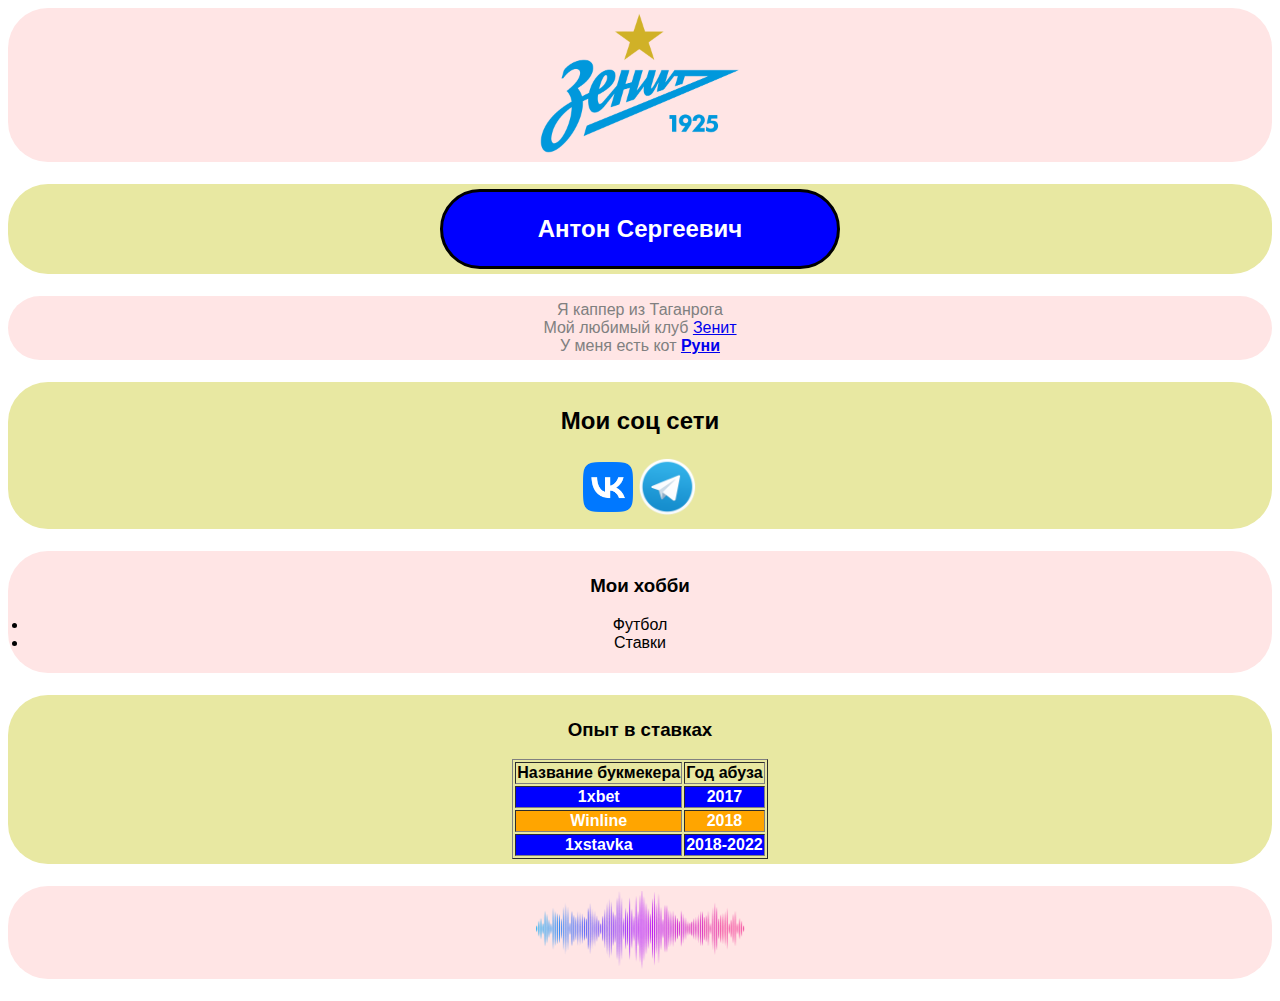
<file: index.html>
<!DOCTYPE html>
<html>
    <head> 
            <div class="glav">
            <title>Резюме Директора</title>
            <meta charset="UTF-8">
            <link rel="stylesheet" href="styles.css">

        </head>

        <body>
            <div class="st-red vse">
            <img src="avatar.png"
            class="logozen">
        </div>

            <div class="st-yellow vse">
            <table align="center" class="tab"> 
                <tr>
                    <td ><strong><h2>Антон Сергеевич</h2> </strong> </td>
                </tr>
            </table> 
        </div>  


            <div class="info vse st-red">
            <p>Я каппер из Таганрога</p>
            <p> Мой любимый клуб <a target="_blank" href="https://fc-zenit.ru">Зенит</a> </p>
            <p>У меня есть кот <strong> <a target="_blank" href="http://t1.gstatic.com/licensed-image?q=tbn:ANd9GcT3ivgI7rUeRLcT9pVqTZavPTP-L5Gkl3C3aNOd5mMOyMEs0s6v4xeiVaWNMshyXQhu">
                Руни</a></strong></p>
            </div>

            

            <div class="vse st-yellow">
                <h2>Мои соц сети</h2>
            <table align="center">
                <tr>
                    <td><a target="_blank" href="https://vk.com/antzmu">
                        <img width="50" src="vk.png" alt=""></a></td>
                    <td><a target="_blank" href="https://t.me/antong12">
                        <img width="60" src="tel2.png" alt=""></a></td>
                </tr>
            </table>
            </div>

        

        <div class="vse st-red">
        <h3 style=>Мои хобби</h3>
        <p>
        <li>Футбол</li> 
        <li>Ставки</li> 
        </p>
        </div> 
        

        <div class="vse st-yellow" >
        <h3>Опыт в ставках</h3>
            <table border="1" align="center">
                <tr>
                    <td><strong>Название букмекера</strong> </td>
                    <td><strong>Год абуза</strong> </td>
                </tr>
                <tr style="color:white;">
                    <td style="background: blue;"><strong>1xbet</strong> </style></td>
                    <td style="background: blue;"><strong>2017</strong> </td>
                </tr>
                <tr style="background: orange; color: white;">
                    <td> <strong>Winline</strong> </td>
                    <td><strong>2018</strong> </td>
                </tr>
                <tr style="background: blue; color: white; ">
                    <td><b>1xstavka</b> </td>
                    <td><b>2018-2022</b> </td>
                </tr>
            </table>
        </div>   


           
        <div class="st-red vse">  
                <a href="music.html">
                    <img width="210" src="ms.png" alt=""></a>
                
            </div>  



    
            </div>     

    <div class="model">
        <div class="ff3"></div>
        <div></div>
        <div></div>
        <div></div>
    </div>


       </div>     
        


    </body>
</html>
</file>
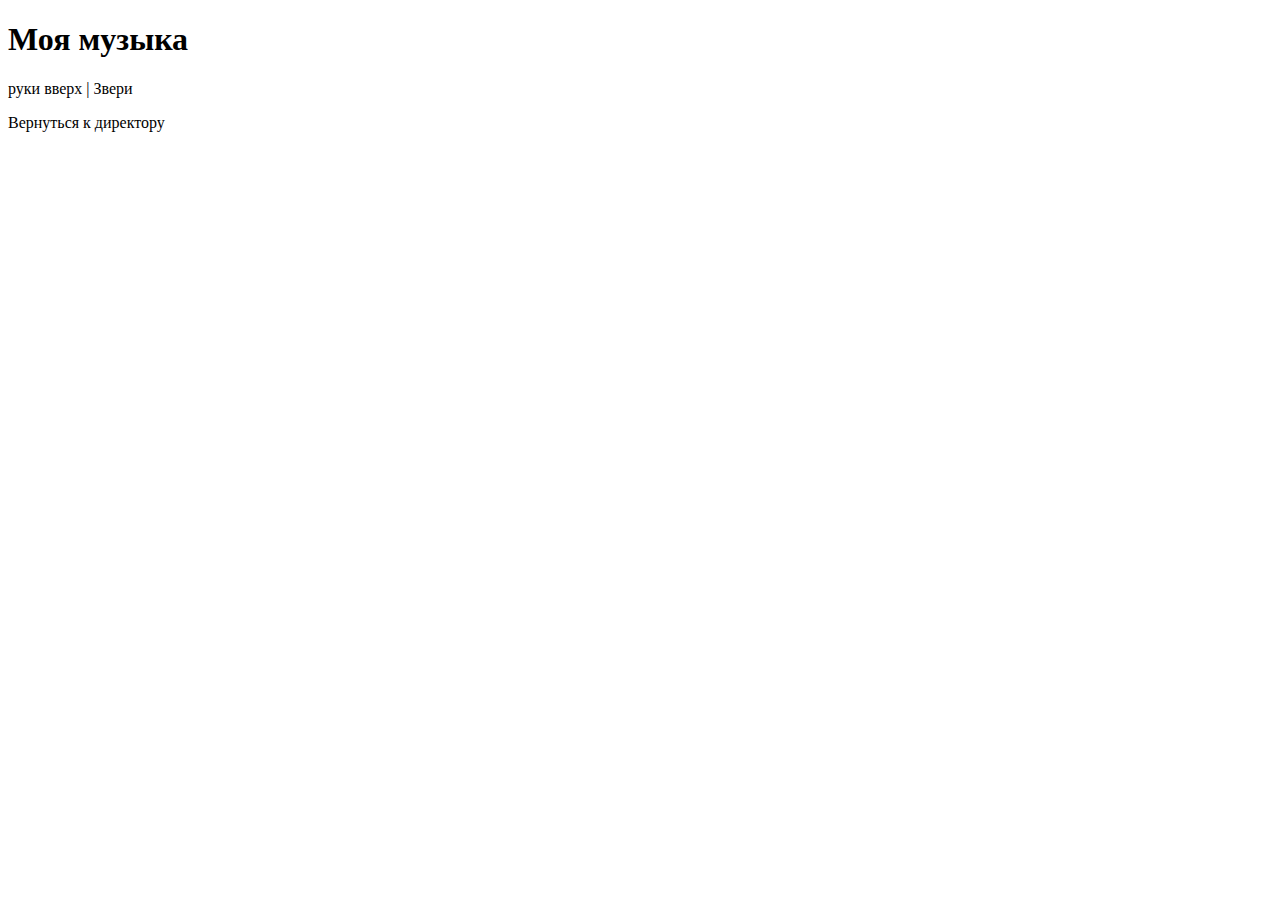
<file: music.html>
<!DOCTYPE html>
<html>
<head>
    <meta charset="UTF-8">
    <title>Музыка</title>
    <link rel="stylesheet" href="mus.css">
</head>
<body>
    <h1>Моя музыка</h1>
<a target="_blank" href="https://www.youtube.com/watch?v=s2rJMkUdGgk">руки вверх</a> 
|
<a target="_blank" href="https://www.youtube.com/watch?v=EO82FPhC05c">Звери</a>



<p> <a href="index.html">Вернуться к директору</a> </p>


</body>
</html>
</file>
<file: styles.css>
body {
    font-size: 16px;
    font-weight: normal;
    font-family: 'Gill Sans', 'Gill Sans MT', Calibri, 'Trebuchet MS', sans-serif;
    /*background-image: url(fon.jpg);*/
    text-align: center;
       
    
}


h1 {
    background:blue; 
    color: white; 
    border-radius: 82px;
    border: 3px solid black;
    width: 400px;   
    height: 40px;

    
}

.logozen {
    width: 200px;
}

.info p {
    color: gray;
    margin: 0;
    font-style: normal;
    text-decoration: none;
    
}

.tab {
    background:blue; 
    color: white;
    width: 400px;
    border-radius: 82px;
    border: 3px solid black;
    height: 30px;

}

.vse {
padding: 5px 20px;
margin-bottom: 22px;
border-radius: 40px;

}


.st-yellow{
    background: rgb(232, 232, 162);
}

.st-green{
    background: rgb(134, 165, 134);
}

.st-red{
    background: #ffe5e5;
}




/*.model div {
 float: left;   
 background: black;
 height: 200px;
 width: 25%;
 border: 4px solid blue;
 box-sizing: border-box;
 background-image: url(fon.jpg);
 */



/*.ff3 {
    border-radius: 82px;
    background-image: url(fon.jpg);
    
}*/
</file>
<file: mus.css>
a {
    color: black;
    text-decoration: none;

    
}

a:hover {  
    text-decoration: underline;
}
</file>
